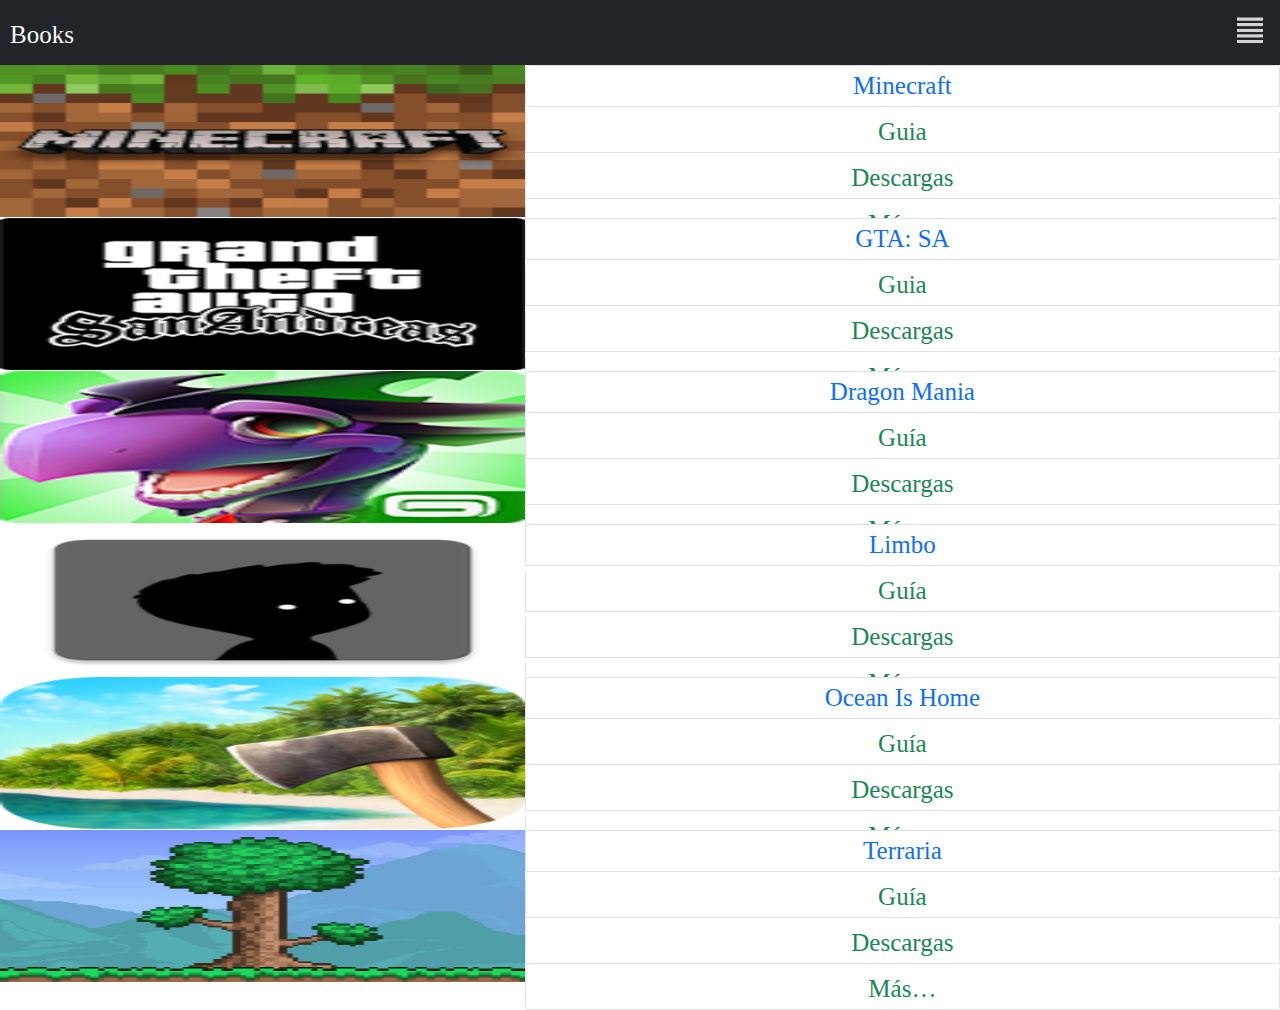
<file: index.html>
<!DOCTYPE html>
<html lang="en">
<head>
  <meta charset="UTF-8">
  <meta http-equiv="X-UA-Compatible" content="IE=Edge">
  <meta name="viewport" content="width=device-width, initial-scale=1">

  <title>book's</title>
  
  <link rel="stylesheet" href="../bootstrap/css/bootstrap.css" type="text/css" />
  
  <link rel="stylesheet" href="../bootstrap/css/bootstrap1.css" type="text/css" />
  

  <!-- Custom Styles -->
  <link rel="stylesheet" href="style.css">
</head>

<body onload="load()">
  
  <nav id="main-nav" class="bg-dark">
    
      <span id="main" class="text-light h1">books</span>
      
      <span id="menu">
        <a href="#menu-hide">
          <img id="menu" src="/img/menu_white.png" alt="menu">
        </a>
      </span>
      
  </nav>
  
  <div id="menu-hide" class="list-group">
    
    <span id="opciones" class="text-info bg-dark list-group-item text-center">
      opciones
      <img onclick="menos()" id="exit" src="/img/pngeditor_cross.png" alt="salir">
    </span>
    
    <a href="/htmls/option.html" class="list-group-item bg-dark text-light">
      &nbsp;
      <img id="ajustes" src="/img/edit_config.png" alt="ajustes">
      &nbsp;&nbsp;ajustes
    </a>
    
    <a href="" class="list-group-item bg-dark text-light">
      &nbsp;
      <img src="/img/ic_menu_coment.png" alt="comentarios">
      &nbsp;&nbsp;enviar comentarios
    </a>
    
    <a href="" class="list-group-item bg-dark text-light">
      &nbsp;
      <img src="/img/h5_nav_complain.png" alt="warning">
      &nbsp;&nbsp;reportar&nbsp;un&nbsp;problema
    </a>
    
    <a href="" class="list-group-item bg-dark text-light">
      &nbsp;
      <img src="/img/corazón.png" alt="app">
      &nbsp;&nbsp;sobre&nbsp;la&nbsp; app
    </a>
    
    <a href="" class="list-group-item bg-dark text-light">
      &nbsp;
      <img src="/img/h5_nav_default.png" alt="you">
      &nbsp;
      creador
    </a>
    
  </div>
  
  <img class="double-1 " src="/images-apps/Minecraft.png" alt="Minecraft">
  	  
  <div id="double-2" class="list-group">
    
    <span class="h1 list-group-item text-center text-primary">
      Minecraft
    </span>
    
    <a href="/htmls/books/manual-supervivencia.html" class="h1 list-group-item text-center text-success">
      Guia
    </a>
    
    <a href="/htmls/descargas /Minecraft/d-minecraft.html" onclick="" class="h1 list-group-item text-center text-success">
      descargas
    </a>
    
    <a href="/htmls/mas/Minecraft/mas.html" class="h1 list-group-item text-center text-success">
      más…
    </a>
    
  </div>
  
  <img class="double-1" src="/images-apps/gta.png" alt="gta">
  
  <div id="double-2" class="list-group">
    
    <span class="h1 list-group-item text-center text-primary">
      GTA: SA
    </span>
    
    <a href="" class="h1 list-group-item text-center text-success">
      Guia
    </a>
    
    <a href="" class="h1 list-group-item text-center text-success">
      descargas
    </a>
    
    <a href="" class="h1 list-group-item text-center text-success">
      más…
    </a>
    
  </div>
  
  <img src="/images-apps/dragon-mania.png" alt="dragon-mania" class="double-1">
  
  <div id="double-2" class="list-group">
    
    <span class="h1 list-group-item text-center text-primary">dragon mania</span>
    
    <a href="" class="h1 list-group-item text-center text-success">guía</a>
    
    <a href="" class="h1 list-group-item text-center text-success">descargas</a>
    
    <a href="" class="h1 list-group-item text-center text-success">más…</a>
    
  </div>
  
  <img src="/images-apps/limbo.png" alt="limbo" class="double-1">
  
  <div id="double-2" class="list-group">
    
    <span class="h1 list-group-item text-center text-primary">limbo</span>
    
    <a href="" class="h1 list-group-item text-center text-success">guía</a>
    
    <a href="" class="h1 list-group-item text-center text-success">descargas</a>
    
    <a href="" class="h1 list-group-item text-center text-success">más…</a>
    
  </div>
  
  <img src="/images-apps/OceanIsHome.png" alt="OceanIsHome" class="double-1">
  
  <div id="double-2" class="list-group">
    
    <span class="h1 list-group-item text-center text-primary">ocean is home</span>
    
    <a href="" class="h1 list-group-item text-center text-success">guía</a>
    
    <a href="" class="h1 list-group-item text-center text-success">descargas</a>
    
    <a href="" class="h1 list-group-item text-center text-success">más…</a>
    
  </div>
  
  <img src="/images-apps/Terraria.png" alt="terraria" class="double-1">
  
  <div id="double-2" class="list-group">
    
    <span class="h1 list-group-item text-center text-primary">terraria</span>
    
    <a href="" class="h1 list-group-item text-center text-success">guía</a>
    
    <a href="" class="h1 list-group-item text-center text-success">descargas</a>
    
    <a href="" class="h1 list-group-item text-center text-success">más…</a>
    
  </div>
  
  <!-- Project -->
  <script type="text/javascript" charset="utf-8" src="/bootstrap/js/jquery.js"></script>
  
  <script type="text/javascript" charset="utf-8" src="../bootstrap/js/bootstrap.js"></script>
  
  <script type="text/javascript" charset="utf-8" src="../bootstrap/js/bootstrap1.js"></script>
  
  <script src="main.js"></script>
  <!--code by juan manuel Antonio Florentino -->
  <!--codigo hecho por juan Manuel Antonio Florentino -->
  <!-- no robar código -->
</body>
</html
</file>
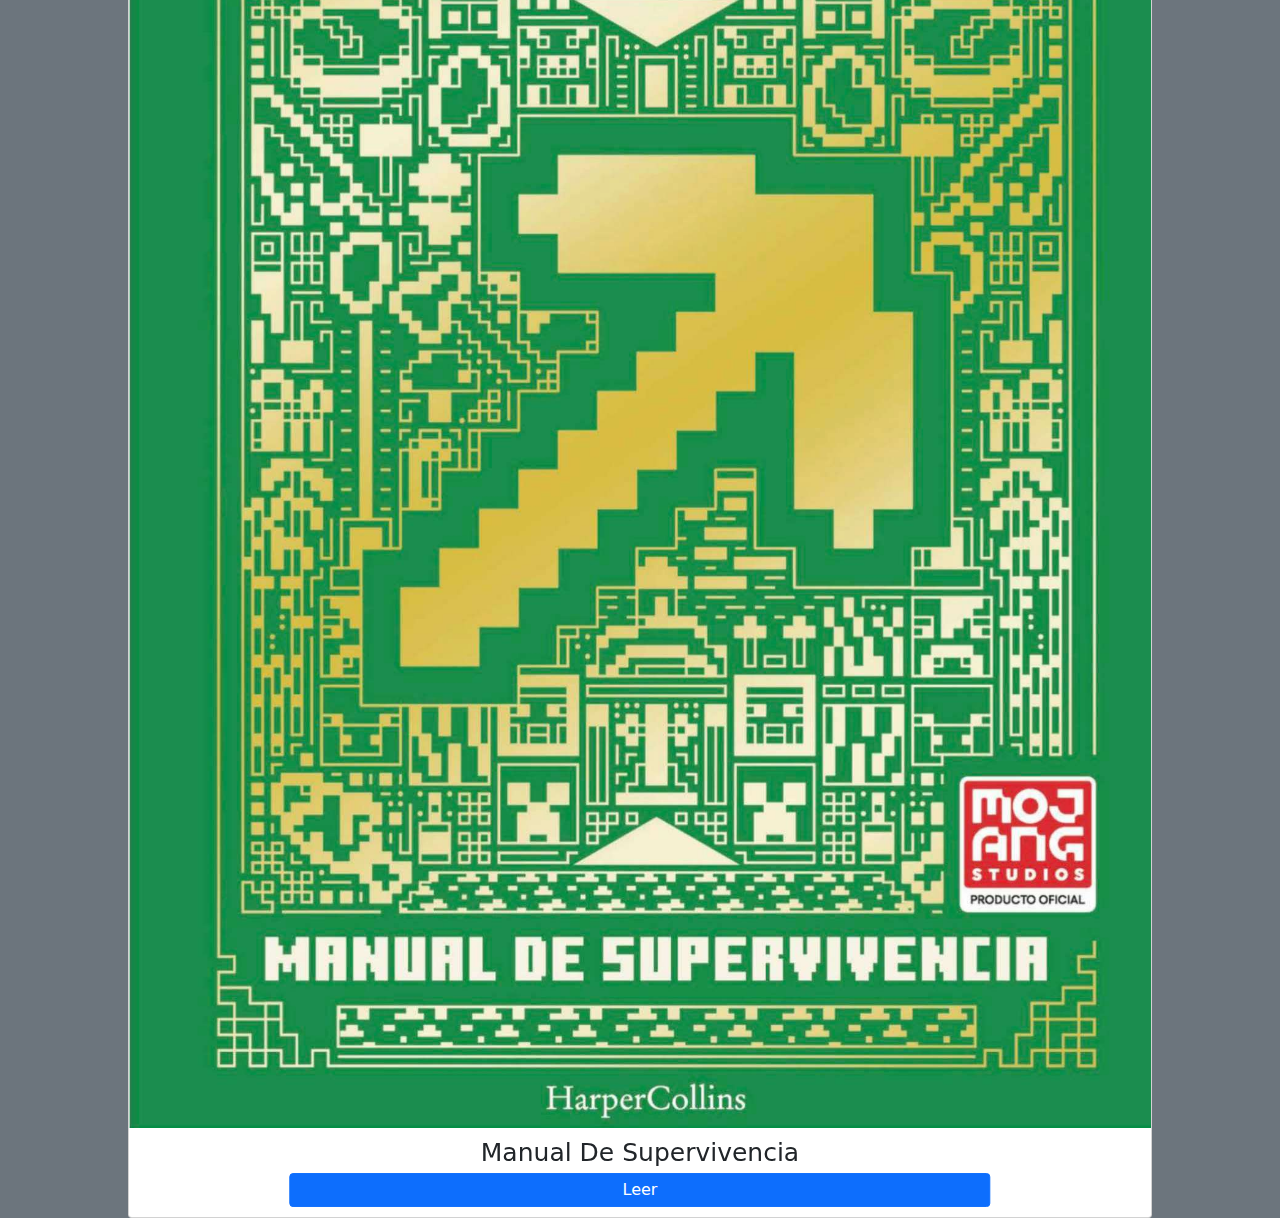
<file: htmls/after_book/after_guia.html>
<!DOCTYPE html>
<html>

<head>
  <meta charset="UTF-8">
  <meta name="viewport" content="width=device-width, initial-scale=1">
  <title>guía</title>
  
  <link rel="stylesheet" href="/bootstrap/css/bootstrap.css" type="text/css" />
  
  <link rel="stylesheet" href="/bootstrap/css/bootstrap1.css" type="text/css" />
  
  <link rel="stylesheet" href="/estilos/after_guia.css">
  
</head>

<body class="bg-secondary">
  <!--
  <div id="card" class="card">
    <img src="/books/Minecraft/manual-supervivencia/Minecraft - Manual de Supervivencia_Page_2.jpg" alt="image-card" class="card-img-top">
    <div class="card-body">
      <p class="card-text h1 text-center">Manual de supervivencia</p>
      <a id="boton" href="" class="btn btn-primary">leer</a>
    </div>
  </div>
  -->
  <div id="card" class="carousel slide" data-bs-ride="carousel">
    
    <div class="carousel-inner">
      
      <div class="card carousel-item active">
        <img src="/books/Minecraft/manual-supervivencia/Minecraft - Manual de Supervivencia_Page_2.jpg" alt="guia supervivencia" class="card-img-top d-block w-100">
        <div class="card-body">
          <p class="card-text h1 text-center">Manual de supervivencia</p>
          <a id="boton" href="/htmls/books/manual-supervivencia.html" class="btn btn-primary">leer</a>
        </div>
      </div>
      
      <div class="card carousel-item">
        <img src="/books/Minecraft/manual-redstone/Minecraft - Manual de Redstone_Page_2.jpg" alt="guia redstone" class="card-img-top d-block w-100">
        <div class="card-body">
          <p class="card-text h1 text-center">Manual de redstone</p>
          <a id="boton" href="/htmls/books/manual-redstone.html" class="btn btn-primary">leer</a>
        </div>
      </div>
      
      <div class="card carousel-item">
        <img src="/books/Minecraft/manual-combate/Minecraft - Manual de Combate_Page_1.jpg" alt="guia combate" class="card-img-top d-block w-100">
        <div class="card-body">
          <p class="card-text h1 text-center">Manual de combate</p>
          <a id="boton" href="/htmls/books/manual-combate.html" class="btn btn-primary">leer</a>
        </div>
      </div>
      
      <div class="card carousel-item">
        <img src="/books/Minecraft/manual-creativo/Minecraft - Manual Creativo_Page_1.jpg" alt="guia creativo" class="card-img-top d-block w-100">
        <div class="card-body">
          <p class="card-text h1 text-center">Manual creativo</p>
          <a id="boton" href="/htmls/books/manual-creativo.html" class="btn btn-primary">leer</a>
        </div>
      </div>
      
    </div>
    
    
  </div>
  
  <script type="text/javascript" charset="utf-8" src="/bootstrap/js/jquery.js"></script>
  
  <script type="text/javascript" charset="utf-8" src="/bootstrap/js/bootstrap.js"></script>
  
  <script type="text/javascript" charset="utf-8" src="/bootstrap/js/bootstrap1.js"></script>
</body>

</html>
</file>
<file: style.css>
* {
  text-transform: capitalize;
  font-family: serif;
}
button {
  background-color: transparent;
  font-family: wasa;
}
@font-face {
  font-family: wasa;
  src: url('/img/WhatsAppIcons.otf');
}
#main-nav {
  padding-top: 20px;
  padding-bottom: 15px;
  padding-left: 10px;
}
#menu {
  width: 40px;
  height: 40px;
  position: absolute;
  right: 5px;
  top: 5px;
}
#menu-hide {
  display: none;
  position: absolute;
  width: 70%;
  right: 0;
  top: 0;
  font-size: 17px;
  transition-duration: 1s;
  z-index: 2;
  
}
#menu-hide:target {
  display: block;
  transition-duration: 1s;
}
#exit {
  float: right;
  width: 35px;
  height: 35px;
}
#menu-hide a img {
  width: 25px;
  height: 25px;
}
#opciones {
  font-size: 20px;
}
.double-1 {
  width: 41%;
  height: 151.5px;
  float: left;
}
#double-2 {
  width: 59%;
  height: 153px;
  float: left;
}
</file>
<file: estilos/after_guia.css>
* {
  text-transform: capitalize;
}
#card {
  width: 80%;
  display: block;
  height: auto;
  position: absolute;
  top: 50%;
  left: 50%;
  transform: translate(-50%, -50%);
  padding: 0;
}
#boton {
  position: relative;
  left: 50%;
  transform: translateX(-50%);
  font-size: 16px;
  width: 70%;
}
</file>
